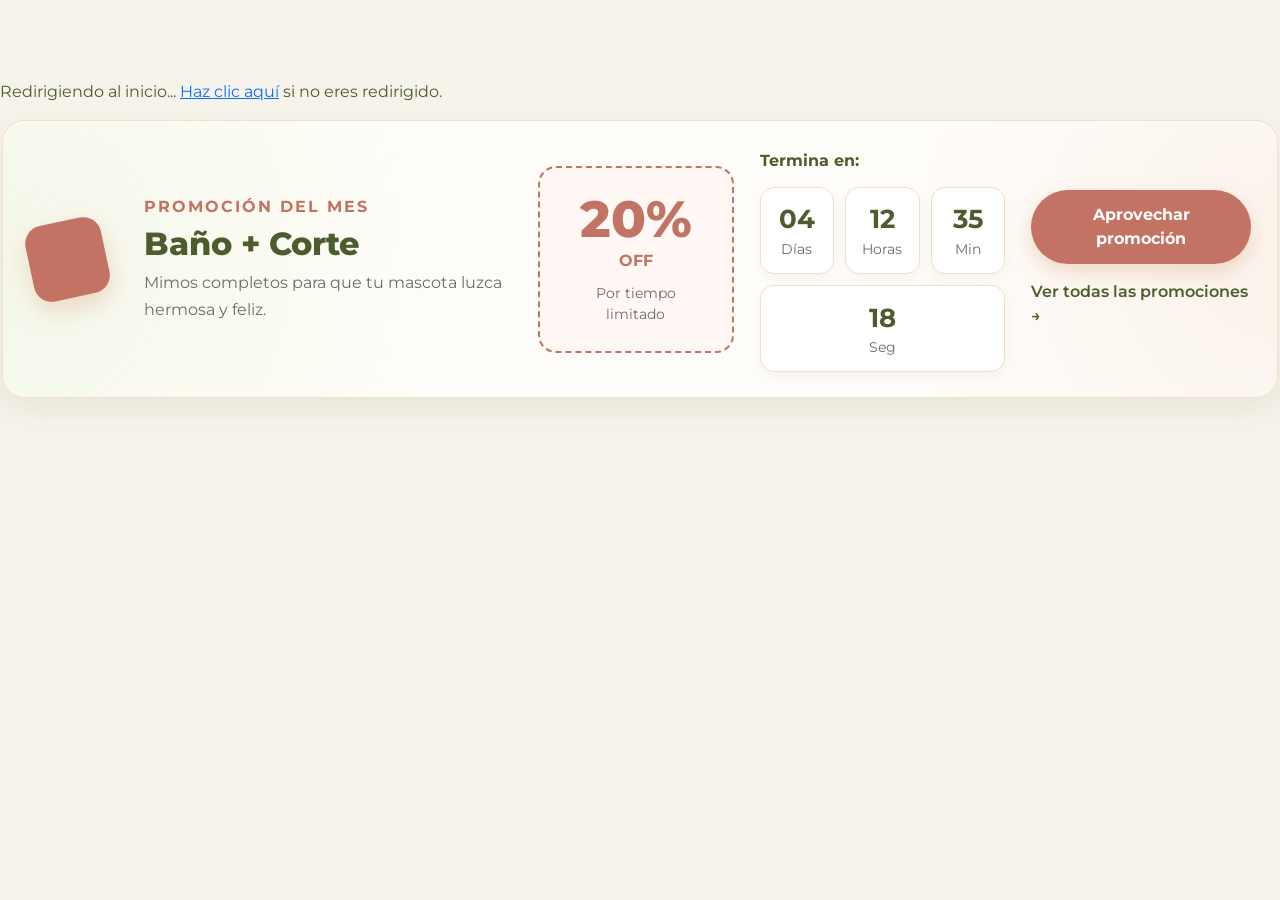
<file: apps/client/tarjetapromo.html>
<!DOCTYPE html>
<html lang="es">
<head>
    <meta charset="UTF-8">
    <meta name="viewport" content="width=device-width, initial-scale=1.0">
    <meta name="description"
        content="AgendaPets — Reserva citas de peluquería canina en Bogotá en segundos. Confirmación inmediata, cancelación gratis y atención profesional.">
    <title>AgendaPets — Reserva citas para tu mascota</title>
    <link rel="preconnect" href="https://fonts.googleapis.com">
    <link rel="preconnect" href="https://fonts.gstatic.com" crossorigin>
    <link
        href="https://fonts.googleapis.com/css2?family=Fraunces:opsz,wght@9..144,500;9..144,600;9..144,700&family=Montserrat:wght@400;500;600;700&display=swap"
        rel="stylesheet">
    <link href="https://cdn.jsdelivr.net/npm/bootstrap@5.3.8/dist/css/bootstrap.min.css" rel="stylesheet"
        integrity="sha384-sRIl4kxILFvY47J16cr9ZwB07vP4J8+LH7qKQnuqkuIAvNWLzeN8tE5YBujZqJLB" crossorigin="anonymous">
    <link rel="stylesheet" href="https://cdn.jsdelivr.net/npm/bootstrap-icons@1.11.3/font/bootstrap-icons.min.css">
    <link rel="preconnect" href="https://fonts.googleapis.com">
    <link rel="preconnect" href="https://fonts.gstatic.com" crossorigin>
    <link
        href="https://fonts.googleapis.com/css2?family=Comfortaa:wght@300..700&family=Montserrat:ital,wght@0,100..900;1,100..900&family=Original+Surfer&display=swap"
        rel="stylesheet">
<link rel="stylesheet" href="css/promo.css">
    <link rel="stylesheet" href="css/home.css">
    <link rel="stylesheet" href="./css/navbar.css">
    <link rel="stylesheet" href="styles.css">


</head>
<body>
    <p>Redirigiendo al inicio... <a href="index.html">Haz clic aquí</a> si no eres redirigido.</p>


<section class="promo">
    <div class="promo__tag"><i class="fa-solid fa-tags"></i></div>
    <div class="promo__info"><span class="promo__label">PROMOCIÓN DEL MES</span>
        <h2>Baño + Corte</h2>
        <p>Mimos completos para que tu mascota luzca hermosa y feliz.</p>
    </div>
    <div class="promo__discount"><span class="promo__number">20%</span><span class="promo__off">OFF</span><small>Por
            tiempo limitado</small></div>
    <div class="promo__count">
        <p>Termina en:</p>
        <div class="promo__timer">
            <div><span>04</span><small>Días</small></div>
            <div><span>12</span><small>Horas</small></div>
            <div><span>35</span><small>Min</small></div>
            <div><span>18</span><small>Seg</small></div>
        </div>
    </div>
    <div class="promo__action"><button class="promo__button">Aprovechar promoción <i
                class="fa-solid fa-paw"></i></button><a href="#">Ver todas las promociones →</a></div>
</section>

</body>



</html>
</file>
<file: apps/client/css/promo.css>
.promo{
display:grid;
grid-template-columns:90px minmax(250px,1.5fr) minmax(180px,.8fr) minmax(220px,1fr) minmax(220px,.9fr);
gap:clamp(1rem,2vw,2rem);
align-items:center;
padding:clamp(1rem,2vw,2rem);
background:var(--ap-cards);
border:1px solid var(--ap-beigeNuevo);
border-radius:22px;
box-shadow:0 12px 30px rgba(77,92,45,.08);
margin:2px;
position:relative;
overflow:hidden;
}

.promo:before{
content:"";
position:absolute;
inset:0;
background:
radial-gradient(circle at left,rgba(191,217,154,.16),transparent 35%),
radial-gradient(circle at right,rgba(201,122,76,.08),transparent 30%);
pointer-events:none;
}

.promo>*{
position:relative;
z-index:1;
}

.promo__tag{
width:clamp(60px,6vw,78px);
height:clamp(60px,6vw,78px);
background:var(--ap-acento);
border-radius:18px;
display:flex;
justify-content:center;
align-items:center;
color:#fff;
font-size:clamp(1.6rem,2vw,2.3rem);
transform:rotate(-12deg);
box-shadow:0 10px 25px rgba(201,122,76,.25);
transition:.35s;
}

.promo:hover .promo__tag{
transform:rotate(-12deg) translateY(-6px);
}

.promo__label{
font-size:clamp(.75rem,.5vw+.6rem,.9rem);
letter-spacing:2px;
font-weight:700;
color:var(--ap-acento);
}

.promo h2{
margin:.4rem 0;
font-size:clamp(1.4rem,2vw+1rem,2.4rem);
font-weight:800;
line-height:1.15;
color:var(--ap-verdeOscuro);
}

.promo p{
margin:0;
font-size:clamp(.9rem,.5vw+.8rem,1.05rem);
line-height:1.7;
color:var(--texto);
}

.promo__discount{
padding:clamp(1rem,2vw,1.6rem);
border:2px dashed var(--ap-acento);
border-radius:18px;
background:#FFF8F4;
text-align:center;
}

.promo__number{
display:block;
font-size:clamp(2rem,4vw,3.8rem);
font-weight:800;
color:var(--ap-acento);
line-height:1;
}

.promo__off{
display:block;
margin-top:.3rem;
font-size:clamp(1rem,1vw+.7rem,1.5rem);
font-weight:700;
color:var(--ap-acento);
}

.promo__discount small{
display:block;
margin-top:.6rem;
font-size:clamp(.75rem,.4vw+.65rem,.9rem);
color:var(--texto);
}

.promo__count p{
margin-bottom:.8rem;
font-weight:700;
font-size:clamp(.9rem,.5vw+.7rem,1rem);
color:var(--ap-verdeOscuro);
}

.promo__timer{
display:flex;
gap:.7rem;
flex-wrap:wrap;
}

.promo__timer div{
flex:1;
min-width:60px;
padding:.8rem .5rem;
display:flex;
flex-direction:column;
justify-content:center;
align-items:center;
background:#fff;
border:1px solid var(--ap-beigeNuevo);
border-radius:14px;
box-shadow:0 5px 14px rgba(0,0,0,.04);
}

.promo__timer span{
font-size:clamp(1.2rem,2vw,2rem);
font-weight:700;
color:var(--ap-verdeOscuro);
}

.promo__timer small{
font-size:clamp(.65rem,.4vw+.55rem,.8rem);
color:var(--texto);
}

.promo__action{
display:flex;
flex-direction:column;
gap:1rem;
}

.promo__button{
padding:clamp(.8rem,1vw,1rem) clamp(1.3rem,2vw,2rem);
background:var(--ap-acento);
border:none;
border-radius:999px;
font-size:clamp(.85rem,.5vw+.8rem,1rem);
font-weight:700;
color:#fff;
cursor:pointer;
transition:.3s;
box-shadow:0 8px 20px rgba(201,122,76,.25);
}

.promo__button:hover{
background:var(--ap-coral);
transform:translateY(-3px);
}

.promo__action a{
font-size:clamp(.8rem,.5vw+.7rem,.95rem);
font-weight:600;
text-decoration:none;
color:var(--ap-verdeOscuro);
}

.promo__action a:hover{
color:var(--ap-acento);
}

@media(max-width:1200px){

.promo{
grid-template-columns:1fr 1fr;
}

.promo__tag{
grid-column:1/-1;
justify-self:center;
}

}

@media(max-width:768px){

.promo{
grid-template-columns:1fr;
text-align:center;
}

.promo__info,
.promo__discount,
.promo__count,
.promo__action{
width:100%;
}

.promo__timer{
justify-content:center;
}

.promo__action{
align-items:center;
}

.promo__button{
width:100%;
max-width:340px;
}

}

.promo__timer span{
display:inline-block;
}

.flip{
animation:flip .35s ease;
}

@keyframes flip{
0%{
transform:translateY(8px);
opacity:.4;
}
50%{
transform:scale(1.15);
}
100%{
transform:translateY(0);
opacity:1;
}
}

.promo__timer span{
display:inline-block;
}

.flip{
animation:numberFlip .45s cubic-bezier(.22,1,.36,1);
}

@keyframes numberFlip{

0%{
transform:translateY(12px) scale(.9);
opacity:0;
}

60%{
transform:translateY(-4px) scale(1.12);
opacity:1;
}

100%{
transform:translateY(0) scale(1);
opacity:1;
}

}
</file>
<file: apps/client/css/home.css>
/**
 * AgendaPets — Home Design System
 * Tokens + componentes exclusivos de la landing
 */

:root {
  /* Color */
  --color-bg: #F6F3EA;
  --color-bg-elevated: #FFFFFF;
  --color-bg-muted: #EDE8DC;
  --color-primary: #4D5C2D;
  --color-primary-hover: #3E4A24;
  --color-accent: #7C9A4A;
  --color-accent-soft: #A8C48A;
  --color-accent-muted: #E7D9B5;
  --color-text: #2C3319;
  --color-text-body: #3B4330;
  --color-text-secondary: #4A5340;
  --color-text-muted: #5D6652;
  --color-border: rgba(77, 92, 45, 0.12);
  --color-border-strong: rgba(77, 92, 45, 0.22);
  --color-star: #E8B84A;
  


  --ap-crema: #FAF8F2;
  --ap-cards: #FFFDF9;
  --ap-verdeOscuro: #4D5C2D;
  --ap-acento: #C97A4C;
  --texto: #6B6B6B;

  --ap-verdeOscuroNuevo: #556B2F;
  --ap-verdeMedioNuevo: #7C9A4A;
  --ap-verdeClaroNuevo: #BFD99A;
  --ap-beigeNuevo: #F1DFC6;
  --ap-doradosuave: #D2A441;
  --ap-coral: #D98B7B;
  --ap-blanco:#ffffff;
  --ap-negro:#2b2b2b;

  /* Anteriores */
  --ap-cream: #F6F3EA;
  --ap-dark-green: #4D5C2D;
  --ap-medium-green: #7C9A4A;
  --ap-light-green: #A8C48A;
  --ap-tan: #E7D9B5;

  /* Typography */
  --font-display: "Original Surfer", "Comfortaa", serif;
  --font-body: "Montserrat", system-ui, sans-serif;

  /* Spacing */
  --space-1: 0.25rem;
  --space-2: 0.5rem;
  --space-3: 0.75rem;
  --space-4: 1rem;
  --space-5: 1.5rem;
  --space-6: 2rem;
  --space-8: 3rem;
  --space-10: 4rem;
  --space-12: 5rem;
  --space-16: 7rem;

  /* Radius */
  --radius-sm: 0.5rem;
  --radius-md: 0.875rem;
  --radius-lg: 1.25rem;
  --radius-xl: 1.75rem;
  --radius-full: 9999px;

  /* Shadow */
  --shadow-sm: 0 1px 2px rgba(44, 51, 25, 0.06);
  --shadow-md: 0 8px 24px rgba(44, 51, 25, 0.08);
  --shadow-lg: 0 20px 48px rgba(44, 51, 25, 0.12);
  --shadow-xl: 0 32px 64px rgba(44, 51, 25, 0.14);

  /* Motion */
  --motion-fast: 150ms cubic-bezier(0.4, 0, 0.2, 1);
  --motion-base: 280ms cubic-bezier(0.4, 0, 0.2, 1);
  --motion-slow: 480ms cubic-bezier(0.22, 1, 0.36, 1);

  /* Layout */
  --container-max: 72rem;
  --nav-height: 5rem;
}

/* ── Page shell ── */
.home-page {
  background-color: var(--color-bg);
  color: var(--color-text-body);
  font-family: var(--font-body);
  -webkit-font-smoothing: antialiased;
  text-rendering: optimizeLegibility;
}

/* Párrafos en main: color sólido WCAG AA (excepto bloques oscuros) */
.home-page main p {
  color: var(--color-text-body);
  font-weight: 500;
  letter-spacing: 0.01em;
}

.home-page main .home-stats p,
.home-page main .home-cta__panel p {
  color: #ffffff;
  font-family: var(--font-body);
  letter-spacing: normal;
}

.home-page main {
  overflow-x: clip;
}

.home-container {
  margin-inline: auto;
  max-width: var(--container-max);
  padding-inline: clamp(var(--space-4), 4vw, var(--space-6));
}

.home-section {
  padding-block: clamp(var(--space-10), 8vw, var(--space-16));
}

.home-section--tight {
  padding-block: clamp(var(--space-8), 6vw, var(--space-10));
}

/* ── Eyebrow & headings ── */
.home-eyebrow {
  align-items: center;
  background: rgba(124, 154, 74, 0.1);
  border: 1px solid rgba(124, 154, 74, 0.25);
  border-radius: var(--radius-full);
  color: var(--color-primary);
  display: inline-flex;
  font-size: 0.8125rem;
  font-weight: 600;
  gap: var(--space-2);
  letter-spacing: 0.02em;
  margin-bottom: var(--space-5);
  padding: var(--space-2) var(--space-4);
}

.home-eyebrow__dot {
  animation: home-pulse 2s ease-in-out infinite;
  background: var(--color-accent);
  border-radius: 50%;
  flex-shrink: 0;
  height: 0.5rem;
  width: 0.5rem;
}

@keyframes home-pulse {

  0%,
  100% {
    opacity: 1;
    transform: scale(1);
  }

  50% {
    opacity: 0.6;
    transform: scale(0.85);
  }
}

.home-display {
  color: var(--color-text);
  font-family: var(--font-display);
  font-size: clamp(2.25rem, 5vw, 3.75rem);
  font-weight: 600;
  letter-spacing: -0.02em;
  line-height: 1.08;
  margin-bottom: var(--space-5);
}

.home-display em {
  color: var(--color-accent);
  font-style: normal;
}

.home-lead {
  color: var(--color-text-body);
  font-size: clamp(1.0625rem, 2vw, 1.1875rem);
  font-weight: 500;
  line-height: 1.75;
  margin-bottom: var(--space-6);
  max-width: 34rem;
}

.home-section-header {
  margin-bottom: clamp(var(--space-8), 6vw, var(--space-10));
  max-width: 40rem;
  text-align: center;
}

.home-section-header--center {
  margin-inline: auto;
}

.home-section-header .home-display {
  font-size: clamp(1.75rem, 3.5vw, 2.75rem);
  margin-bottom: var(--space-3);
}

.home-section-header p {
  color: var(--color-text-body);
  font-size: 1.0625rem;
  font-weight: 500;
  line-height: 1.7;
  margin-bottom: 0;
}

/* ── Buttons ── */
.home-actions {
  align-items: center;
  display: flex;
  flex-wrap: wrap;
  gap: var(--space-3);
  margin-bottom: var(--space-6);
}

.home-btn {
  align-items: center;
  border: none;
  border-radius: var(--radius-full);
  cursor: pointer;
  display: inline-flex;
  font-family: var(--font-body);
  font-size: 0.9375rem;
  font-weight: 600;
  gap: var(--space-2);
  justify-content: center;
  line-height: 1;
  min-height: 3rem;
  padding: 0.875rem 1.75rem;
  text-decoration: none;
  transition:
    background-color var(--motion-base),
    border-color var(--motion-base),
    box-shadow var(--motion-base),
    transform var(--motion-fast),
    color var(--motion-base);
}

.home-btn:focus-visible {
  outline: 2px solid var(--color-accent);
  outline-offset: 3px;
}

.home-btn--primary {
  background: var(--color-primary);
  box-shadow: 0 4px 14px rgba(77, 92, 45, 0.28);
  color: #fff;
}

.home-btn--primary:hover {
  background: var(--color-primary-hover);
  box-shadow: 0 8px 24px rgba(77, 92, 45, 0.32);
  color: #fff;
  transform: translateY(-1px);
}

.home-btn--ghost {
  background: var(--color-bg-elevated);
  border: 1px solid var(--color-border-strong);
  color: var(--color-text);
}

.home-btn--ghost:hover {
  background: var(--color-bg-muted);
  border-color: var(--color-primary);
  color: var(--color-primary);
}

.home-btn--inverse {
  background: #fff;
  box-shadow: var(--shadow-md);
  color: var(--color-primary);
}

.home-btn--inverse:hover {
  background: var(--color-accent-muted);
  color: var(--color-primary);
  transform: translateY(-1px);
}

.home-btn--sm {
  font-size: 0.875rem;
  min-height: 2.625rem;
  padding: 0.625rem 1.25rem;
}

.home-btn--block {
  width: 100%;
}

/* ── Trust chips ── */
.home-trust {
  display: flex;
  flex-wrap: wrap;
  gap: var(--space-3);
  list-style: none;
  margin: 0;
  padding: 0;
}

.home-trust li {
  align-items: center;
  background: var(--color-bg-elevated);
  border: 1px solid var(--color-border);
  border-radius: var(--radius-full);
  color: var(--color-text-body);
  display: inline-flex;
  font-size: 0.8125rem;
  font-weight: 600;
  gap: var(--space-2);
  padding: var(--space-2) var(--space-4);
}

.home-trust i {
  color: var(--color-accent);
  font-size: 0.9rem;
}

/* ── Hero ── */
.home-hero {
  isolation: isolate;
  padding-block: calc(var(--nav-height) + var(--space-8)) clamp(var(--space-10), 8vw, var(--space-12));
  position: relative;
}

.home-hero__bg {
  background:
    radial-gradient(ellipse 80% 60% at 10% 0%, rgba(168, 196, 138, 0.35), transparent 55%),
    radial-gradient(ellipse 60% 50% at 90% 20%, rgba(231, 217, 181, 0.5), transparent 50%),
    var(--color-bg);
  inset: 0;
  position: absolute;
  z-index: -1;

}

.home-hero__grid {
  align-items: center;
  display: grid;
  gap: clamp(var(--space-8), 6vw, var(--space-12));
  grid-template-columns: 1fr;
}

@media (min-width: 992px) {
  .home-hero__grid {
    grid-template-columns: 1fr 1fr;
  }
}

.home-hero__visual {
  position: relative;
}

.home-hero__frame {
  border-radius: var(--radius-xl);
  box-shadow: var(--shadow-xl);
  display: block;
  height: auto;
  object-fit: cover;
  width: 100%;
}

.home-hero__glow {
  background: linear-gradient(135deg, var(--color-accent-soft), var(--color-accent-muted));
  border-radius: var(--radius-xl);
  filter: blur(40px);
  inset: 10% -5% -5% 10%;
  opacity: 0.45;
  position: absolute;
  z-index: -1;
}

.home-float {
  backdrop-filter: blur(12px);
  background: rgba(255, 255, 255, 0.92);
  border: 1px solid rgba(255, 255, 255, 0.8);
  border-radius: var(--radius-lg);
  box-shadow: var(--shadow-lg);
  display: flex;
  gap: var(--space-3);
  padding: var(--space-4);
  position: absolute;
}

.home-float strong {
  color: var(--color-primary);
  display: block;
  font-size: 0.9375rem;
  font-weight: 700;
  line-height: 1.2;
}

.home-float span {
  color: var(--color-text-secondary);
  font-size: 0.8125rem;
  font-weight: 500;
}

.home-float--rating {
  align-items: center;
  background: var(--color-primary);
  border: none;
  color: #fff;
  right: -0.5rem;
  top: var(--space-5);
}

.home-float--rating i {
  color: var(--color-star);
  font-size: 1.25rem;
}

.home-float--rating strong,
.home-float--rating span {
  color: #fff;
}

.home-float--appointment {
  align-items: center;
  bottom: var(--space-5);
  left: -0.5rem;
}

.home-float--appointment i {
  align-items: center;
  background: rgba(124, 154, 74, 0.15);
  border-radius: 50%;
  color: var(--color-accent);
  display: flex;
  font-size: 1.125rem;
  height: 2.5rem;
  justify-content: center;
  width: 2.5rem;
}

/* FRANJA VERDE */
.home-stats{
background:linear-gradient(90deg,var(--ap-verdeOscuroNuevo),var(--ap-verdeOscuro));
padding:1rem 0;
overflow:hidden;
}

.home-stats__grid{
display:grid;
grid-template-columns:repeat(4,1fr);
}

.home-stats__item{
display:flex;
align-items:center;
gap:1.2rem;
padding:0 2rem;
position:relative;
}

.home-stats__item:not(:last-child)::after{
content:"";
position:absolute;
right:0;
top:50%;
transform:translateY(-50%);
width:1px;
height:70%;
background:rgba(255,255,255,.18);
}

.home-stats__icon{
width:74px;
height:74px;
background:var(--ap-beigeNuevo);
border-radius:50%;
display:flex;
justify-content:center;
align-items:center;
flex-shrink:0;
box-shadow:
0 8px 18px rgba(0,0,0,.12),
inset 0 0 0 3px rgba(255,255,255,.35);
transition:.35s;
}

.home-stats__icon:hover{
transform:translateY(-6px);
}

.home-stats__icon img{
width:50px;
height:50px;
object-fit:contain;
}

.home-stats__value{
font-size:2rem;
font-weight:700;
color:white;
line-height:1;
margin-bottom:.35rem;
}

.home-stats__label{
font-size:1rem;
font-weight:600;
color:white;
margin-bottom:.2rem;
}

.home-stats__item span{
display:block;
font-size:.82rem;
color:rgba(255,255,255,.72);
}

@media(max-width:992px){

.home-stats__grid{
grid-template-columns:repeat(2,1fr);
row-gap:2rem;
}

.home-stats__item:nth-child(2)::after{
display:none;
}

}

@media(max-width:640px){

.home-stats{
padding:2.5rem 0;
}

.home-stats__grid{
grid-template-columns:1fr;
gap:2rem;
}

.home-stats__item{
justify-content:center;
text-align:left;
}

.home-stats__item::after{
display:none;
}

.home-stats__icon{
width:68px;
height:68px;
}

.home-stats__value{
font-size:1.8rem;
}

}
/* ── Service cards ── */
.home-services {
  background: var(--color-bg);
}

.home-services__grid {
  display: grid;
  gap: var(--space-5);
  grid-template-columns: 1fr;
}

@media (min-width: 768px) {
  .home-services__grid {
    grid-template-columns: repeat(2, 1fr);
  }
}

@media (min-width: 1200px) {
  .home-services__grid--five {
    grid-template-columns: repeat(6, 1fr);
  }

  .home-services__grid--five .home-service {
    grid-column: span 2;
  }

  .home-services__grid--five .home-service:nth-child(4) {
    grid-column: 2 / span 2;
  }

  .home-services__grid--five .home-service:nth-child(5) {
    grid-column: 4 / span 2;
  }
}

@media (min-width: 1200px) {
  .home-services__grid:not(.home-services__grid--five) {
    grid-template-columns: repeat(3, 1fr);
  }
}

.home-service {
  background: var(--color-bg-elevated);
  border: 1px solid var(--color-border);
  border-radius: var(--radius-lg);
  display: flex;
  flex-direction: column;
  padding: var(--space-6);
  position: relative;
  transition:
    border-color var(--motion-base),
    box-shadow var(--motion-base),
    transform var(--motion-base);
}

.home-service:hover {
  border-color: var(--color-border-strong);
  box-shadow: var(--shadow-md);
  transform: translateY(-4px);
}

.home-service--featured {
  background: linear-gradient(160deg, #fff 0%, rgba(231, 217, 181, 0.35) 100%);
  border-color: rgba(124, 154, 74, 0.35);
}

.home-service__badge {
  background: var(--color-accent);
  border-radius: var(--radius-full);
  color: #fff;
  font-size: 0.6875rem;
  font-weight: 700;
  letter-spacing: 0.06em;
  padding: var(--space-1) var(--space-3);
  position: absolute;
  right: var(--space-4);
  text-transform: uppercase;
  top: var(--space-4);
}

.home-service__icon {
  align-items: center;
  background: rgba(124, 154, 74, 0.12);
  border-radius: var(--radius-md);
  color: var(--color-primary);
  display: flex;
  font-size: 1.375rem;
  height: 3rem;
  justify-content: center;
  margin-bottom: var(--space-4);
  width: 3rem;
}

.home-service__title {
  color: var(--color-text);
  font-family: var(--font-display);
  font-size: 1.25rem;
  font-weight: 600;
  margin-bottom: var(--space-2);
}

.home-service__text {
  color: var(--color-text-body);
  flex-grow: 1;
  font-size: 0.975rem;
  font-weight: 500;
  line-height: 1.7;
  margin-bottom: var(--space-5);
}

.home-service__footer {
  align-items: flex-end;
  border-top: 1px solid var(--color-border);
  display: flex;
  justify-content: space-between;
  padding-top: var(--space-4);
}

.home-service__price-label {
  color: var(--color-text-secondary);
  display: block;
  font-size: 0.75rem;
  font-weight: 600;
  margin-bottom: 0.125rem;
}

.home-service__price {
  color: var(--color-text);
  font-family: var(--font-display);
  font-size: 1.375rem;
  font-weight: 600;
  margin: 0;
}



/* ── Process ── */
.home-process {

  border-radius: 30px;
  color: #4D5C2D;

  background:
    radial-gradient(circle at 20% 20%,
      rgba(168, 196, 138, 0.45),
      transparent 35%),
    radial-gradient(circle at 85% 75%,
      rgba(124, 154, 74, 0.25),
      transparent 40%),
    linear-gradient(145deg,
      #F6F3EA,
      #E7D9B5);

}

.home-process__grid {
  display: grid;
  gap: var(--space-5);
  grid-template-columns: 1fr;
  position: relative;
}

@media (min-width: 992px) {
  .home-process__grid {
    gap: var(--space-6);
    grid-template-columns: repeat(3, 1fr);
  }

  .home-process__grid::before {
    background: linear-gradient(90deg, transparent, var(--color-accent-soft), transparent);
    content: "";
    height: 2px;
    left: 12%;
    position: absolute;
    right: 12%;
    top: 4.75rem;
    z-index: 0;
  }
}

.home-step {
  background: var(--color-bg-elevated);
  border: 1px solid var(--color-border);
  border-radius: var(--radius-lg);
  padding: var(--space-6) var(--space-5);
  position: relative;
  text-align: center;
  z-index: 1;
}

.home-step__eyebrow {
  color: var(--color-accent);
  display: block;
  font-family: var(--font-body);
  font-size: 0.75rem;
  font-weight: 700;
  letter-spacing: 0.08em;
  margin-bottom: var(--space-4);
  text-transform: uppercase;
}

.home-step__icon-wrap {
  align-items: center;
  background: linear-gradient(145deg, rgba(124, 154, 74, 0.14), rgba(231, 217, 181, 0.45));
  border: 1px solid var(--color-border);
  border-radius: var(--radius-lg);
  color: var(--color-primary);
  display: inline-flex;
  font-size: 1.5rem;
  height: 4rem;
  justify-content: center;
  margin: 0 auto var(--space-5);
  width: 4rem;
}

.home-step__title {
  color: var(--color-text);
  font-family: var(--font-body);
  font-size: 1.125rem;
  font-weight: 700;
  margin-bottom: var(--space-3);
}

.home-step__text {
  color: var(--color-text-body);
  font-size: 0.975rem;
  font-weight: 500;
  line-height: 1.7;
  margin: 0;
}

/* ── Social proof TESTIMONIOS ── */
#carouselExampleDark {
  max-width: 48rem;
  margin: 70px auto 80px;
  background: var(--color-bg-elevated);
  border-radius: var(--radius-xl);
  box-shadow: var(--shadow-md);
  overflow: hidden;
}

#carouselExampleDark .carousel-item {
  min-height: 280px;
  padding: 50px 80px 60px;
  text-align: center;
}

/* Animación */
#carouselExampleDark:hover {
  transform: translateY(-6px);
  box-shadow: 0 18px 40px rgba(0, 0, 0, 0.12);
}

.home-proof__stars {
  color: #FFCF0D;
  font-size: 30px;
  letter-spacing: .15em;
  margin-bottom: 20px;
}


.home-proof__quote {
  color: var(--color-text-body);
  font-family: var(--font-display);
  font-size: 1.25rem;
  font-style: italic;
  line-height: 1.6;
  max-width: 38rem;
  margin: 0 auto 25px;
}

.home-proof__author {
  display: flex;
  align-items: center;
  justify-content: center;
  gap: 12px;
}

.home-proof__avatar {
  display: flex;
  align-items: center;
  justify-content: center;
  width: 45px;
  height: 45px;
  border-radius: 50%;
  background: linear-gradient(135deg, #4fc049a3, #9cdd92a5);
  color: #2e3819;
  font-weight: bold;
}

.home-proof__name,
.home-proof__meta {
  margin: 0;
  text-align: left;
}


/* ── CTA ── */
.home-cta {
  background: var(--color-bg);
  padding-bottom: clamp(var(--space-10), 8vw, var(--space-16));
}

.home-cta__panel {
  background:
    radial-gradient(ellipse at top right, rgba(168, 196, 138, 0.4), transparent 55%),
    linear-gradient(135deg, var(--color-primary) 0%, #3a4722 100%);
  border-radius: var(--radius-xl);
  box-shadow: var(--shadow-xl);
  overflow: hidden;
  padding: clamp(var(--space-8), 6vw, var(--space-12));
  position: relative;
  text-align: center;
}

.home-cta__panel::before {
  background: url("data:image/svg+xml,%3Csvg width='60' height='60' viewBox='0 0 60 60' xmlns='http://www.w3.org/2000/svg'%3E%3Cg fill='none' fill-rule='evenodd'%3E%3Cg fill='%23ffffff' fill-opacity='0.04'%3E%3Cpath d='M36 34v-4h-2v4h-4v2h4v4h2v-4h4v-2h-4zm0-30V0h-2v4h-4v2h4v4h2V6h4V4h-4zM6 34v-4H4v4H0v2h4v4h2v-4h4v-2H6zM6 4V0H4v4H0v2h4v4h2V6h4V4H6z'/%3E%3C/g%3E%3C/g%3E%3C/svg%3E");
  content: "";
  inset: 0;
  opacity: 0.5;
  position: absolute;
}

.home-cta__content {
  margin-inline: auto;
  max-width: 32rem;
  position: relative;
  z-index: 1;
}

.home-cta__title {
  color: #ffffff;
  font-family: var(--font-body);
  font-size: clamp(1.75rem, 4vw, 2.5rem);
  font-weight: 700;
  letter-spacing: -0.02em;
  line-height: 1.2;
  margin-bottom: var(--space-4);
}

.home-cta__text {
  color: #f0f4e8;
  font-size: 1.0625rem;
  font-weight: 500;
  line-height: 1.7;
  margin-bottom: var(--space-6);
  max-width: 28rem;
  margin-inline: auto;
}

/* ── Reveal animation ── */
.home-reveal {
  opacity: 0;
  transform: translateY(24px);
  transition:
    opacity var(--motion-slow),
    transform var(--motion-slow);
}

.home-reveal.is-visible {
  opacity: 1;
  transform: translateY(0);
}

/* ── Navbar enhancement on home ── */
.home-page .navbar {
  backdrop-filter: blur(12px);
  background: rgba(255, 255, 255, 0.85) !important;
  border-bottom: 1px solid var(--color-border);
  transition: box-shadow var(--motion-base);
}

.home-page .navbar.is-scrolled {
  box-shadow: var(--shadow-sm);
}

.home-page .nav-link.active {
  color: var(--color-primary) !important;
  font-weight: 600;
}

/* ── Reduced motion ── */
@media (prefers-reduced-motion: reduce) {
  .home-reveal {
    opacity: 1;
    transform: none;
    transition: none;
  }

  .home-eyebrow__dot {
    animation: none;
  }

  .home-btn,
  .home-service {
    transition: none;
  }
}

/* ── Mobile refinements ── */
@media (max-width: 767.98px) {
  .home-float--rating {
    right: var(--space-2);
    top: var(--space-2);
  }

  .home-float--appointment {
    bottom: var(--space-2);
    left: var(--space-2);
  }

  .home-actions {
    flex-direction: column;
    align-items: stretch;
  }

  .home-service__footer {
    align-items: stretch;
    flex-direction: column;
    gap: var(--space-4);
  }
}

/* ── Mobile refinements testimonios ── */
@media (max-width: 768px) {

  #carouselExampleDark {
    margin: var(--space-6) var(--space-4) var(--space-8);
  }

  #carouselExampleDark .carousel-item {
    min-height: 330px;
    padding: 50px 45px 65px;
  }

  .home-proof__quote {
    font-size: 1rem;
  }

}
</file>
<file: apps/client/css/navbar.css>
:root {
     --ap-crema: #FAF8F2;
     --ap-cards: #FFFDF9;
     --ap-verdeOscuro: #4D5C2D;
     --ap-acento: #C97A4C;
     --texto: #6B6B6B;

     --ap-verdeOscuroNuevo: #556B2F;
     --ap-verdeMedioNuevo: #7C9A4A;
     --ap-verdeClaroNuevo: #BFD99A;
     --ap-beigeNuevo: #F1DFC6;
     --ap-doradosuave: #D2A441;
     --ap-coral: #D98B7B;
    --ap-blanco:#ffffff;
    --ap-negro:#2b2b2b;

     /* Anteriores */
     --ap-cream: #F6F3EA;
     --ap-dark-green: #4D5C2D;
     --ap-medium-green: #7C9A4A;
     --ap-light-green: #A8C48A;
     --ap-tan: #E7D9B5;
 }


 /* =========================
   NAVBAR
========================= */


 .navbar {
     background-color: var(--ap-blanco);
     padding: 10px 40px;
     font-family: "Comfortaa", sans-serif;
     position: fixed;
    top: 0;
    left: 0;
    width: 100%;
    z-index: 1000;
 }

 /* =========================
   LOGO
========================= */

 .navbar-brand {
     display: flex;
     align-items: center;
     gap: 8px;
     color: var(--ap-negro);
     text-decoration: none;
     font-size: 25px;
     font-weight: 900;
     letter-spacing: 0.2px;
     font-family: 'Original Surfer', sans-serif;
     transition: transform 0.3s ease;
 }



 /* =========================
   CONTENEDOR DEL MENÚ
========================= */

 .navbar-collapse {
     display: flex;
     align-items: center;
 }

 /* =========================
   LINKS
========================= */

 .navbar-nav {
     display: flex;
     gap: 20px;

     margin: 0 auto;
 }


 .nav-link:hover {
     color: var(--ap-medium-green);
 }

 /* =========================
   BOTONES DEL NAVBAR
========================= */

 .navbar-actions {
     display: flex;
     align-items: center;
     gap: 12px;
 }

 
 .btn-inicioSesion {
    background-color: var(--ap-blanco);
     color: var(--ap-dark-green);
     border: 2px solid var(--ap-dark-green);
     border-radius: 50px;
     padding: 9px 24px;
     font-size: 18px;
     font-weight: 500;
     text-decoration: none;
     transition: all 0.3s ease;
     white-space: nowrap;
 }

 .btn-inicioSesion:hover {
     background-color: var(--ap-verdeOscuroNuevo);
     color: var(--ap-blanco);
 }

 .btn-reserva {
    
     background-color: var(--ap-acento);
     color: var(--ap-blanco);
     border: 2px solid var(--ap-dark-green);
     border-radius: 50px;
     padding: 9px 24px;
     font-size: 18px;
     font-weight: 500;
     text-decoration: none;
     transition: all 0.3s ease;
     white-space: nowrap;
 }

 .btn-reserva:hover {
     background-color: var(--ap-verdeOscuro);
     color: var(--ap-blanco);
     border: 2px solid var(--ap-beigeNuevo);
 }

 /* =========================
   HAMBURGUESA
========================= */

 .navbar-toggler {
     border: 1px solid #ddd;
 }

 .navbar-toggler:focus {
     box-shadow: none;
 }

 @media (max-width: 991.98px) {

     .navbar {
         padding: 8px 20px;
     }

     .navbar-collapse {
         flex-direction: column;
         align-items: center;

         padding-top: 20px;
         padding-bottom: 20px;
     }

     .navbar-nav {
         flex-direction: column;
         align-items: center;

         gap: 5px;

         margin: 0;
     }

     .navbar-actions {
         flex-direction: column;
         margin-top: 15px;
         width: 100%;
     }

     .btn-inicioSesion,
     .btn-reserva,
     .sesion-chip--out,
     .sesion-chip--in {
         width: 100%;
         justify-content: center;
         text-align: center;
     }
 }



 /* =========================
   INDICADOR DE PÁGINA ACTIVA
========================= */

 /* Línea */
 .nav-link::after {
     content: "";
     position: absolute;

     left: 0;
     bottom: 0;

     width: 0;
     height: 2px;

     background-color: var(--ap-medium-green);

     transition: width 0.5s ease;
 }

 /* Hover */
 .nav-link:hover::after {
     width: 100%;
 }

 /* Página actual */
 .nav-link.active {
     color: var(--ap-negro);
 }

 .nav-link.active::after {
     width: 100%;
 }


 /* //// */
 /* =========================
   INDICADOR DE PÁGINA ACTIVA
========================= */

 .nav-link {
     position: relative;
     color: var(--ap-negro);
     font-size: 16px;
     text-decoration: none;
     padding: 8px 2px;
 }


 .nav-link.disabled::after {
     display: none;
 }

 .navbar-toggler-icon {
     background-image: none;

     width: 24px;
     height: 18px;

     position: relative;

     border-top: 2px solid var(--ap-dark-green);
     /* border-bottom: 2px solid var(--ap-dark-green); */
 }

 .navbar-toggler-icon::before {
     content: "";

     position: absolute;

     left: 0;
     top: 7px;

     width: 24px;
     height: 2px;

     background-color: var(--ap-dark-green);
 }

 .navbar-toggler[aria-expanded="true"] .navbar-toggler-icon {
     border-top: none;
     border-bottom: none;
 }

 .navbar-toggler[aria-expanded="true"] .navbar-toggler-icon::before {
     transform: rotate(45deg);
     transition: transform 0.3s ease;
 }



 /* Animación sutil al pasar el cursor sobre todo el bloque */
 .navbar-brand:hover {
     transform: translateY(-2px);
 }

 /* /* Estilo para el logo / */
 .logo-agenda {
     height: 50px;
     width: auto;
     filter: drop-shadow(2px 4px 6px rgba(0, 0, 0, 0.15));
     transition: transform 0.4s cubic-bezier(0.175, 0.885, 0.32, 1.275);
 }


 /* /* Contenedor del texto / */
 .brand-text {
     display: flex;
     gap: 6px;
     font-size: 28px;
     font-weight: 700;
     letter-spacing: 0.1px;
 }

 /* /* Estilo para la palabra "Agenda" (Color sólido amigable) / */
 .word-agenda {
     color: var(--ap-verdeOscuroNuevo);
     text-shadow: 1px 1px 0px var(--ap-negro),
         1px 1px 0px rgba(0, 0, 0, 0.05);
 }

  .word-agenda-footer {
     color: var(--ap-tan);
     text-shadow: 1px 1px 0px var(--ap-negro),
         1px 1px 0px rgba(0, 0, 0, 0.05);
 }



 /* /* Estilo para la palabra "Pets" (Efecto Gradiente y Brillo) / */
 .word-pets {
     color: var(--ap-coral);
     text-shadow: 1px 1px 0px var(--ap-negro),
         1px 1px 0px rgba(0, 0, 0, 0.05);
     
     transition: color 0.3s ease, text-shadow 0.3s ease; 
 }
</file>
<file: apps/client/styles.css>
/* Shim de compatibilidad */
@import url("css/tokens.css");
@import url("css/base.css");
@import url("css/components/footer.css");
</file>
